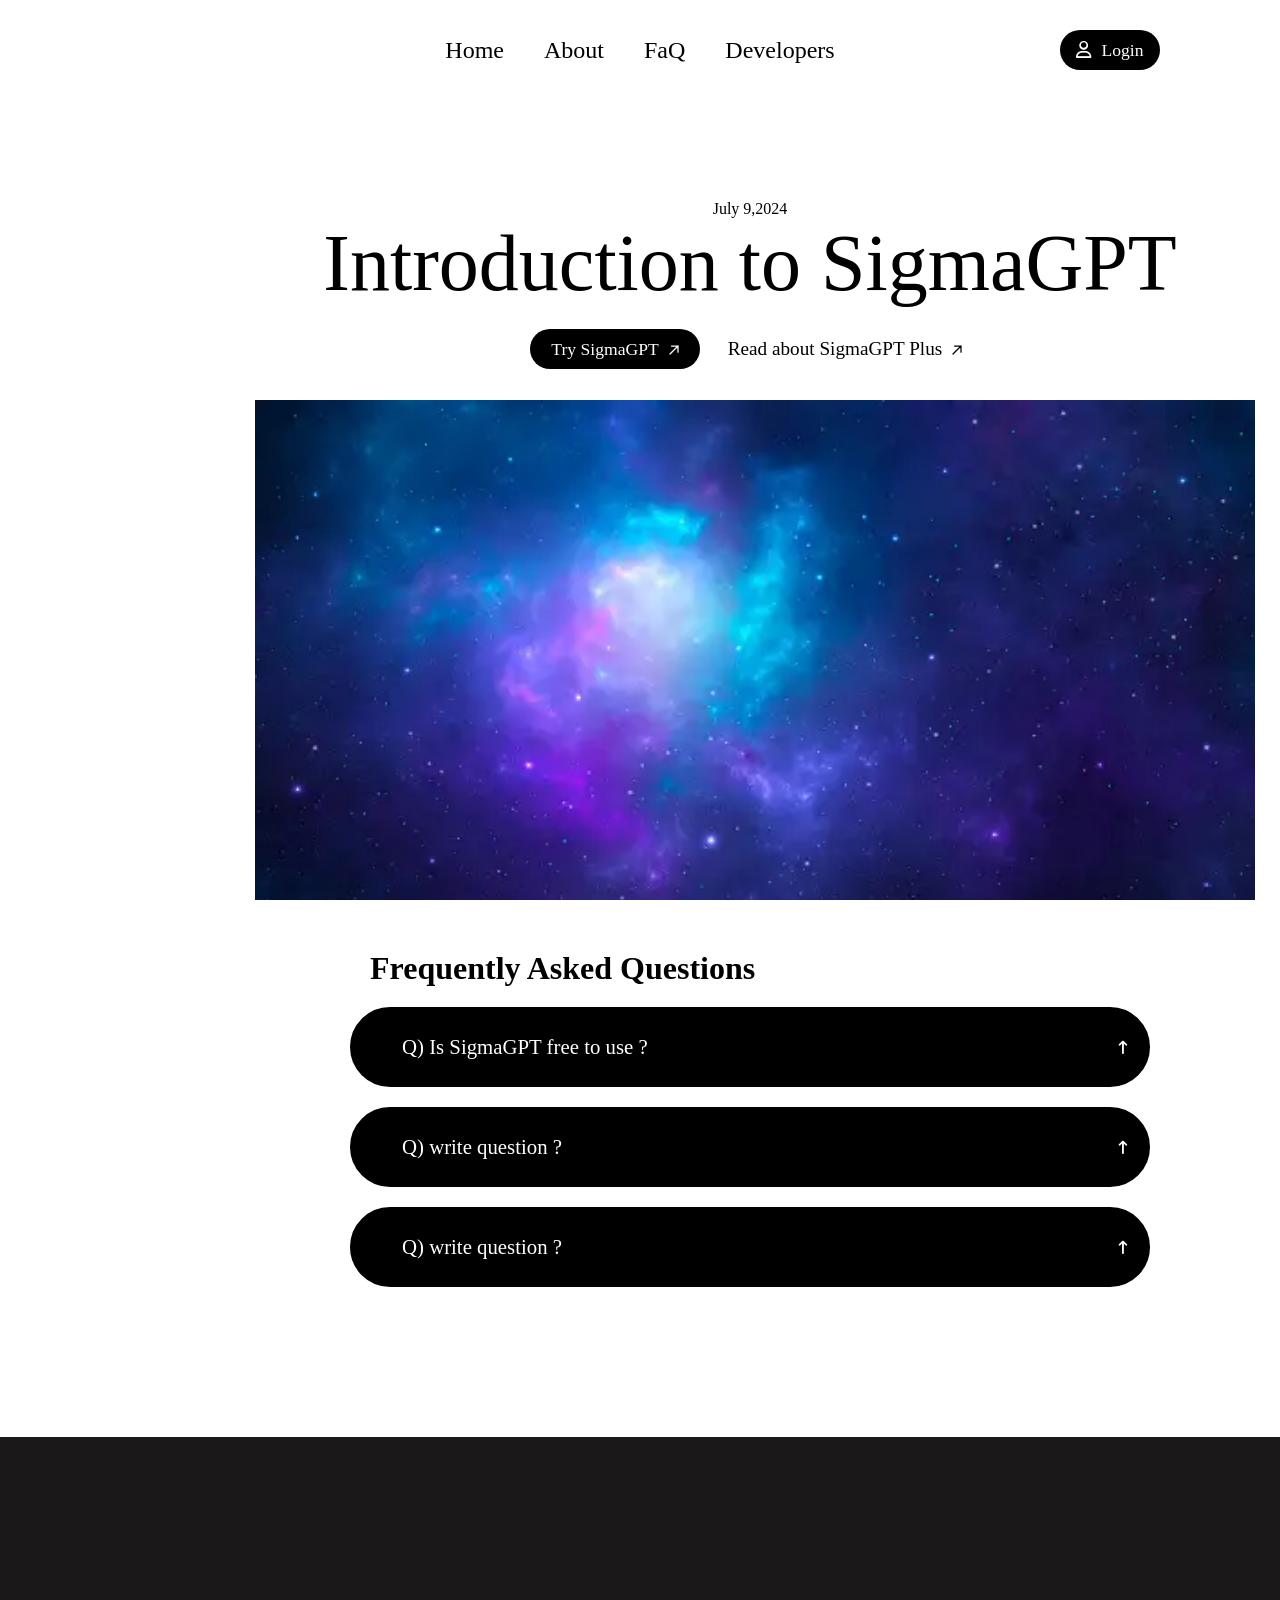
<file: index.html>
<!DOCTYPE html>
<html lang="en">

<head>
    <meta charset="UTF-8">
    <meta name="viewport" content="width=device-width, initial-scale=1.0">
    <title>Home</title>
    <link rel="stylesheet" href="home_style.css">
    <link rel="stylesheet" href="https://cdnjs.cloudflare.com/ajax/libs/font-awesome/6.5.2/css/all.min.css"
        integrity="sha512-SnH5WK+bZxgPHs44uWIX+LLJAJ9/2PkPKZ5QiAj6Ta86w+fsb2TkcmfRyVX3pBnMFcV7oQPJkl9QevSCWr3W6A=="
        crossorigin="anonymous" referrerpolicy="no-referrer" />
</head>

<body>

    <header>
        <div class="nav-bar">
            <div class="nav-left">
                <div class="logo"></div>
            </div>
            <div class="nav-center">
                <a href="">Home</a>
                <a href="">About</a>
                <a href="#FaQ">FaQ</a>
                <a href="">Developers</a>
            </div>
            <div class="nav-right">
                <a href="login.html">
                    <div class="login">
                        <i class="fa-regular fa-user"></i>
                        <span>Login</span>
                    </div>
                </a>
            </div>
        </div>
    </header>

    <div class="introduction">
        <div class="date">
            <p>July 9,2024</p>
        </div>
        <div class="Sigma">
            <p>Introduction to SigmaGPT</p>
        </div>
        <div class="links">
            <a href="#">
                <div class="gpt">
                    <p>Try SigmaGPT</p>
                    <div class="arrow">
                        <svg width="0.625rem" viewBox="0 0 10 10" fill="none" xmlns="http://www.w3.org/2000/svg">
                            <path d="M1 9L9 1M9 1H2.5M9 1V7.22222" stroke="currentColor" stroke-width="1.25"
                                stroke-linecap="round" stroke-linejoin="round"></path>
                        </svg>
                    </div>
                </div>
            </a>
            <a href="#">
                <div class="gpt-plus">
                    <p>Read about SigmaGPT Plus </p>
                    <div class="arrow">
                        <svg width="0.625rem" viewBox="0 0 10 10" fill="none" xmlns="http://www.w3.org/2000/svg">
                            <path d="M1 9L9 1M9 1H2.5M9 1V7.22222" stroke="currentColor" stroke-width="1.25"
                                stroke-linecap="round" stroke-linejoin="round"></path>
                        </svg>
                    </div>
                </div>
            </a>
        </div>
    </div>
    <div class="image"></div>
        <div id="FaQ">
            <h1>Frequently Asked Questions</h1>
            <div class="question">
                <div class="ques">
                    <p>Q) Is SigmaGPT free to use ?</p>
                    <div class="upper-arrow">
                        <button><i class="fa-solid fa-arrow-up-long"></i></button>
                    </div>
                </div>
                <div class="answer" id="ans">
                    <p>A) Absolutely. SigmaGPT is free to use for everyone</p>
                </div>
            </div>
            <div class="question">
                <div class="ques">
                    <p>Q) write question ?</p>
                    <div class="upper-arrow">
                        <button><i class="fa-solid fa-arrow-up-long"></i></button>
                    </div>
                </div>
                <div class="answer">
                    <p>A) writer answer</p>
                </div>
            </div>
            <div class="question">
                <div class="ques">
                    <p>Q) write question ?</p>
                    <div class="upper-arrow">
                        <button><i class="fa-solid fa-arrow-up-long"></i></button>
                    </div>
                </div>
                <div class="answer">
                    <p>A) writer answer</p>
                </div>
            </div>

        </div>
        <footer>

        </footer>

    <script>

        const element = document.querySelectorAll(".question");
        element.forEach(e => {
            const icon = e.querySelector(".upper-arrow");
            const answer = e.querySelector(".answer");
            icon.addEventListener('click', () => {
                if (answer.style.display == "none" || answer.style.display == "") {
                    answer.style.display = "flex";
                } else {
                    answer.style.display = "none";
                }
                icon.classList.toggle('rotated');
            })
        })

    </script>
</body>

</html>
</file>
<file: home_style.css>
* {
    margin: 0px;
    padding: 0px;
    box-sizing: border-box;
}

body {
    overflow-x: hidden;
}

a {
    text-decoration: none;
    color: black;
}

.nav-bar {
    display: flex;
    width: 100vw;
    height: 100px;
}

.nav-left {
    width: 25vw;
}

.nav-center {
    width: 50vw;
    display: flex;
    justify-content: center;
    align-items: center;
    font-size: 1.5rem;
}

.nav-center a {
    padding: 20px;
}

.nav-right {
    width: 25vw;
    display: flex;
    justify-content: center;
    align-items: center;
    font-size: 1.3rem;
}

.login {
    font-size: 1.1rem;
    height: 40px;
    width: 100px;
    margin: 0px 20px 0px 0px;
    display: flex;
    justify-content: center;
    align-items: center;
    color: white;
    background-color: black;
    border-radius: 40px;
}

.nav-right span {
    margin-left: 10px;
}

.introduction {
    height: 200px;
    width: 1000px;
    margin: 100px 0px 0px 250px;
    display: flex;
    flex-direction: column;
    align-items: center;
}

.Sigma {
    font-size: 5rem;
    text-decoration: solid;
    padding-bottom: 20px;
}

.links {
    display: flex;
}

.gpt {
    font-size: 1.1rem;
    height: 40px;
    width: 170px;
    margin: 0px 20px 0px 0px;
    display: flex;
    justify-content: center;
    align-items: center;
    color: white;
    background-color: black;
    border-radius: 40px;
}

.gpt-plus {
    font-size: 1.2rem;
    height: 40px;
    width: 250px;
    display: flex;
    justify-content: center;
    align-items: center;
    color: black;
}

.arrow {
    margin-left: 10px;
}

.gpt:hover {
    background-color: rgb(76, 72, 72);
}

.gpt-plus:hover {
    border-bottom: 1px solid black;
}

.image {
    height: 500px;
    width: 1000px;
    margin-left: 255px;
    margin-bottom: 50px;
    background-image: url("assests/body-background.webp");
    background-repeat: no-repeat;
    background-size: cover;
}

#FaQ {
    /* height: 500px; */
    height: auto;
    width: 800px;
    margin-left: 350px;
    position: relative;
}

.question {
    margin-bottom: 20px;
}

.question .ques {
    background-color: black;
    display: flex;
    align-items: center;
    padding-left: 50px;
    border: 2px solid black;
    height: 80px;
    border-radius: 40px;
    margin-bottom: 5px;
    color: white;
}

.question p {
    width: 95%;
    font-size: 1.3rem;
}

.answer {
    color: white;
    background-color: black;
    margin-top: 5px;
    margin-bottom: 5px;
    display: flex;
    align-items: center;
    padding-left: 50px;
    border: 2px solid black;
    height: 80px;
    border-radius: 40px;
    display: none;
}

button {
    background-color: transparent;
    border: none;
    height: 25px;
    width: 50px;
    cursor: pointer;
    color: white;
}

h1 {
    margin: 20px;
}

.upper-arrow {
    transition: transform 0.3s ease;
}

.rotated {
    transform: rotate(180deg);
}

footer {
    height: 700px;
    width: 100vw;
    background-color: rgb(26, 24, 24);
    margin-top: 150px;
}
</file>
